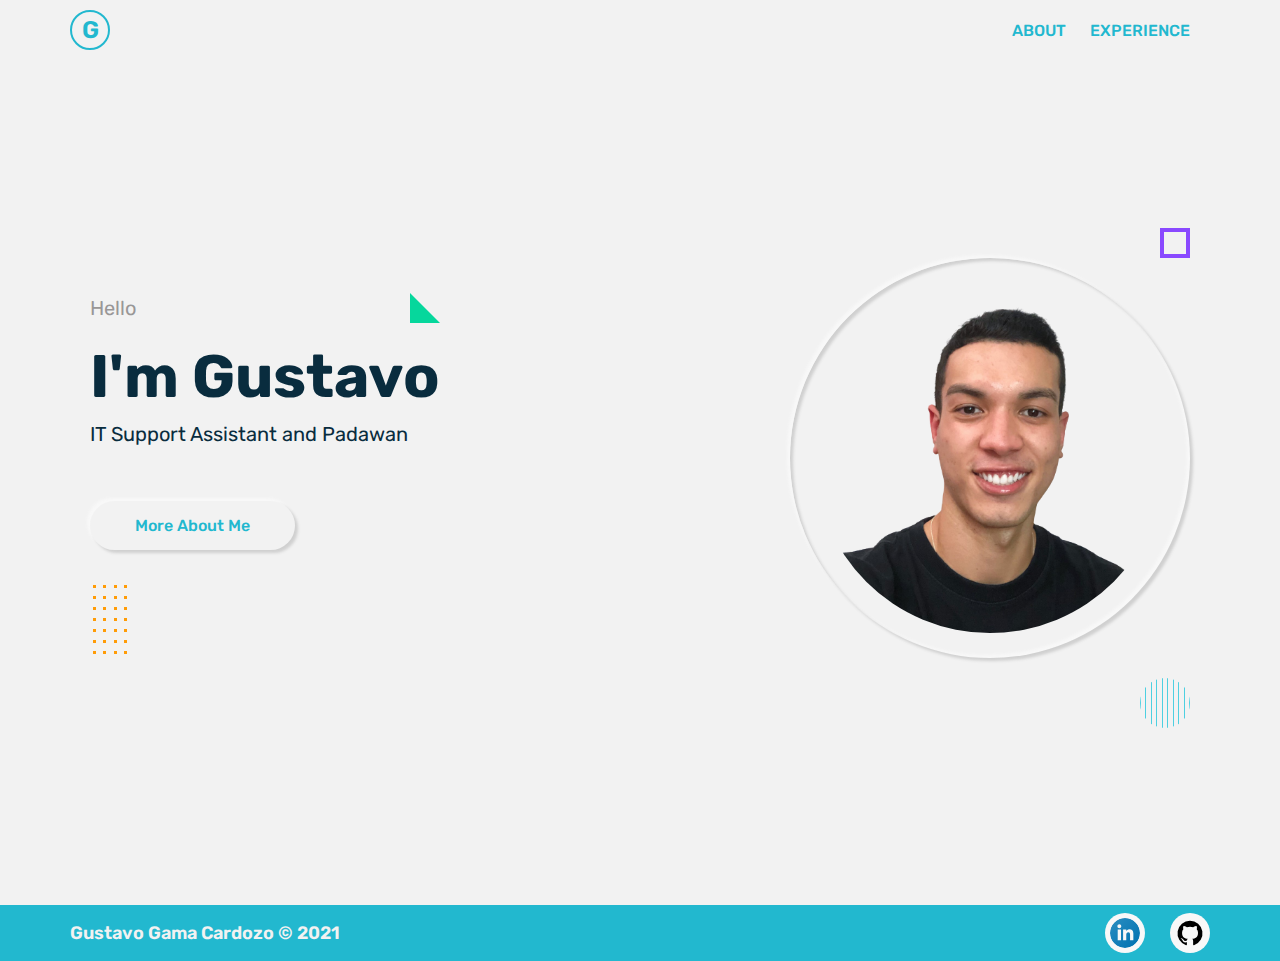
<file: index.html>
<!DOCTYPE html>
<html lang="en">

<head>
  <meta charset="UTF-8" />
  <meta http-equiv="X-UA-Compatible" content="IE=edge" />
  <meta name="viewport" content="width=device-width, initial-scale=1.0" />
  <!-- Google fonts import -->
  <link rel="preconnect" href="https://fonts.googleapis.com" />
  <link rel="preconnect" href="https://fonts.gstatic.com" crossorigin />
  <link href="https://fonts.googleapis.com/css2?family=Rubik:wght@400;500;700&display=swap" rel="stylesheet" />
  <link rel="stylesheet" href="style.css" />
  <title>Home - GGC</title>
</head>


<body>
  <!-- Header starting -->
  <header>
    <div class="header-container">
      <div class="header-row">
        <div class="logo">
          <a href="index.html">G</a>
        </div>
        <div class="header-links">
          <a href="about.html">about</a>
          <a href="experience.html">Experience</a>
        </div>
      </div>
    </div>
  </header>
  <!-- Header ending -->

  <!-- Page Section starting -->
  <section class="index-section">
    <!-- Section Left Side starting -->
    <div class="index-left-section">
      <div class="index-left-section-header">
        <p>Hello</p>
        <div class="effect effect-4"></div>
      </div>
      <h1>I'm Gustavo</h1>
      <h2>IT Support Assistant and Padawan</h2>
      <div class="index-left-section-a">
        <a href="about.html">More About Me</a>
      </div>
      <div class="effect effect-2">
        <div></div>
        <div></div>
        <div></div>
        <div></div>
        <div></div>
        <div></div>
        <div></div>
        <div></div>
        <div></div>
        <div></div>
        <div></div>
        <div></div>
        <div></div>
        <div></div>
        <div></div>
        <div></div>
        <div></div>
        <div></div>
        <div></div>
        <div></div>
        <div></div>
        <div></div>
        <div></div>
        <div></div>
        <div></div>
        <div></div>
        <div></div>
        <div></div>
      </div>
    </div>
    <!-- Section Left side ending -->

    <!-- Section right side starting -->
    <div class="index-right-section">
      <div class="effect effect-1"></div>
      <div class="index-photo">
        <img src="picture-index.png" alt="Gustavo Gama Cardozo" />
      </div>
      <div class="effect effect-5">
        <div></div>
        <div></div>
        <div></div>
        <div></div>
        <div></div>
        <div></div>
        <div></div>
        <div></div>
        <div></div>
        <div></div>
      </div>
    </div>
    <!-- Section right side ending -->
  </section>
  <!-- Page section ending -->

  <!-- Footer starting -->
  <footer>
    <p>Gustavo Gama Cardozo &copy; 2021</p>
    <div>
      <a href="https://www.linkedin.com/in/gustavogamacardozo/" target="_blank"><img src="linkedin.svg"
          alt="Linkedin icon"></a>
      <a href="https://github.com/gstgama" target="_blank"><img src="github.svg" alt="Github icon"></a>
    </div>
  </footer>
  <!-- Footer ending -->

</body>

</html>
</file>
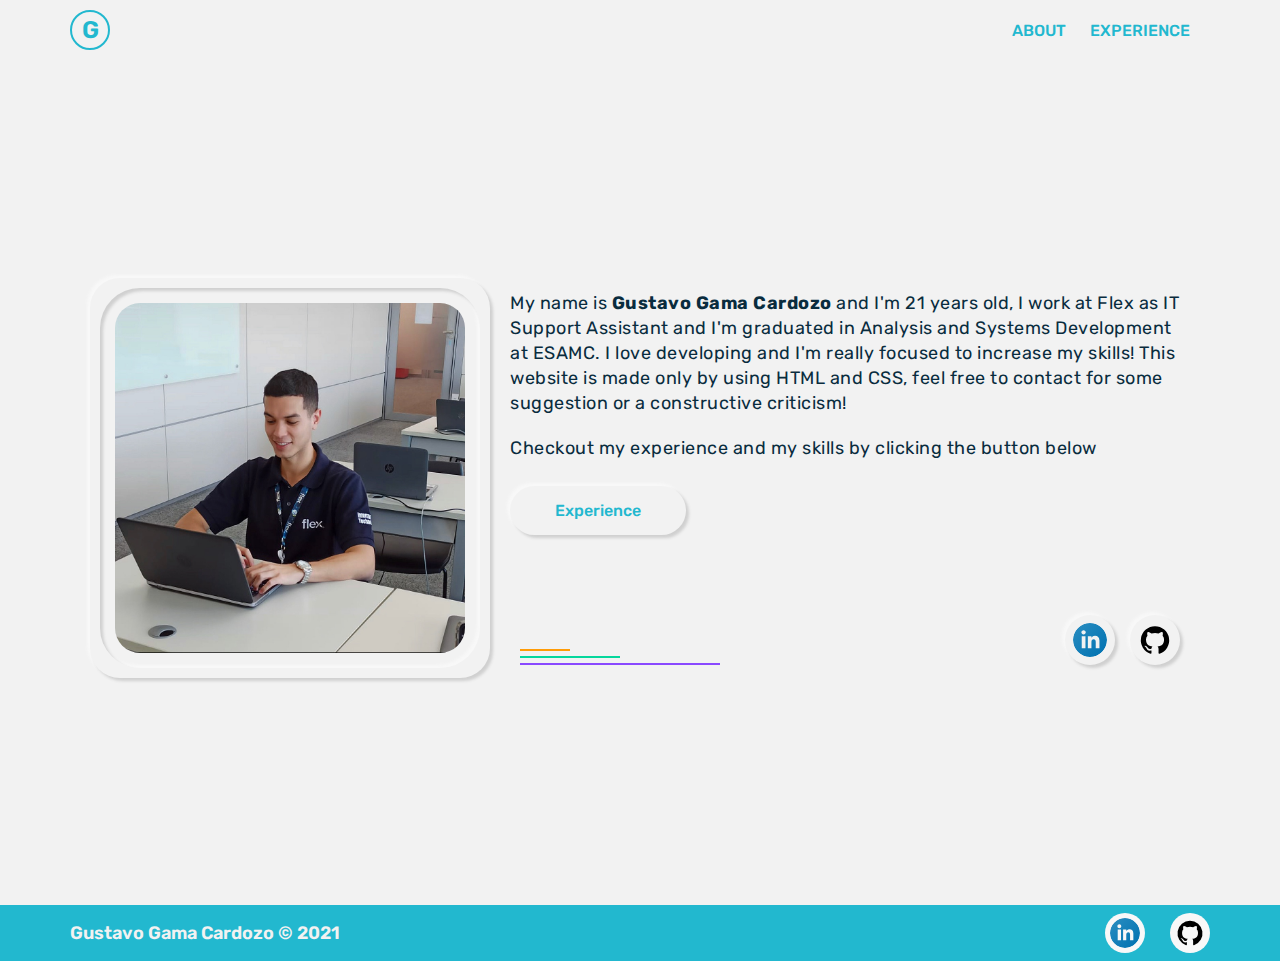
<file: about.html>
<!DOCTYPE html>
<html lang="en">

<head>
  <meta charset="UTF-8" />
  <meta http-equiv="X-UA-Compatible" content="IE=edge" />
  <meta name="viewport" content="width=device-width, initial-scale=1.0" />
  <!-- Google fonts import -->
  <link rel="preconnect" href="https://fonts.googleapis.com" />
  <link rel="preconnect" href="https://fonts.gstatic.com" crossorigin />
  <link href="https://fonts.googleapis.com/css2?family=Rubik:wght@400;500;700&display=swap" rel="stylesheet" />
  <link rel="stylesheet" href="style.css" />
  <title>About - GGC</title>
</head>

<body>
  <!-- Header starting -->
  <header>
    <div class="header-container">
      <div class="header-row">
        <div class="logo">
          <a href="index.html">G</a>
        </div>
        <div class="header-links">
          <a href="about.html">about</a>
          <a href="experience.html">Experience</a>
        </div>
      </div>
    </div>
  </header>
  <!-- Header ending -->

  <!-- Page Section starting -->
  <section class="about-section">
    <!-- Section Left side starting -->
    <div class="about-left-section">
      <div class="about-photo-background"></div>
      <div class="about-photo">
        <img src="picture-about.jpg" alt="" />
      </div>
    </div>
    <!-- Section Left side ending -->

    <!-- Section right side starting -->
    <div class="about-right-section">
      <div class="about-right-section-top">
        <p>
          My name is <strong>Gustavo Gama Cardozo</strong> and I'm 21 years
          old, I work at Flex as IT Support Assistant and I'm graduated
          in Analysis and Systems Development at
          ESAMC. I love developing and I'm really focused to
          increase my skills! This website is made only by using HTML and CSS,
          feel free to contact for some suggestion or a constructive
          criticism!
        </p>
        <p>
          Checkout my experience and my skills by clicking the button below
        </p>
        <p></p>
        <div class="about-right-section-a">
          <a href="experience.html">experience</a>
        </div>
      </div>

      <div class="about-social-footer">
        <div class="effect effect-6">
          <div class="first"></div>
          <div class="second"></div>
          <div class="third"></div>
        </div>
        <div class="about-social-links">
          <a href="https://www.linkedin.com/in/gustavogamacardozo/" target="_blank"><img src="linkedin.svg"
              alt="Linkedin icon"></a>
          <a href="https://github.com/gstgama" target="_blank"><img src="github.svg" alt="GitHub icon"></a>
        </div>
      </div>
    </div>
    <!-- Section right side ending -->
  </section>
  <!-- Page Section ending -->

  <!-- Footer starting -->
  <footer>
    <p>Gustavo Gama Cardozo &copy; 2021</p>
    <div>
      <a href="https://www.linkedin.com/in/gustavogamacardozo/" target="_blank"><img src="linkedin.svg"
          alt="Linkedin icon"></a>
      <a href="https://github.com/gstgama" target="_blank"><img src="github.svg" alt="Github icon"></a>
    </div>
  </footer>
  <!-- Footer ending -->
</body>

</html>
</file>
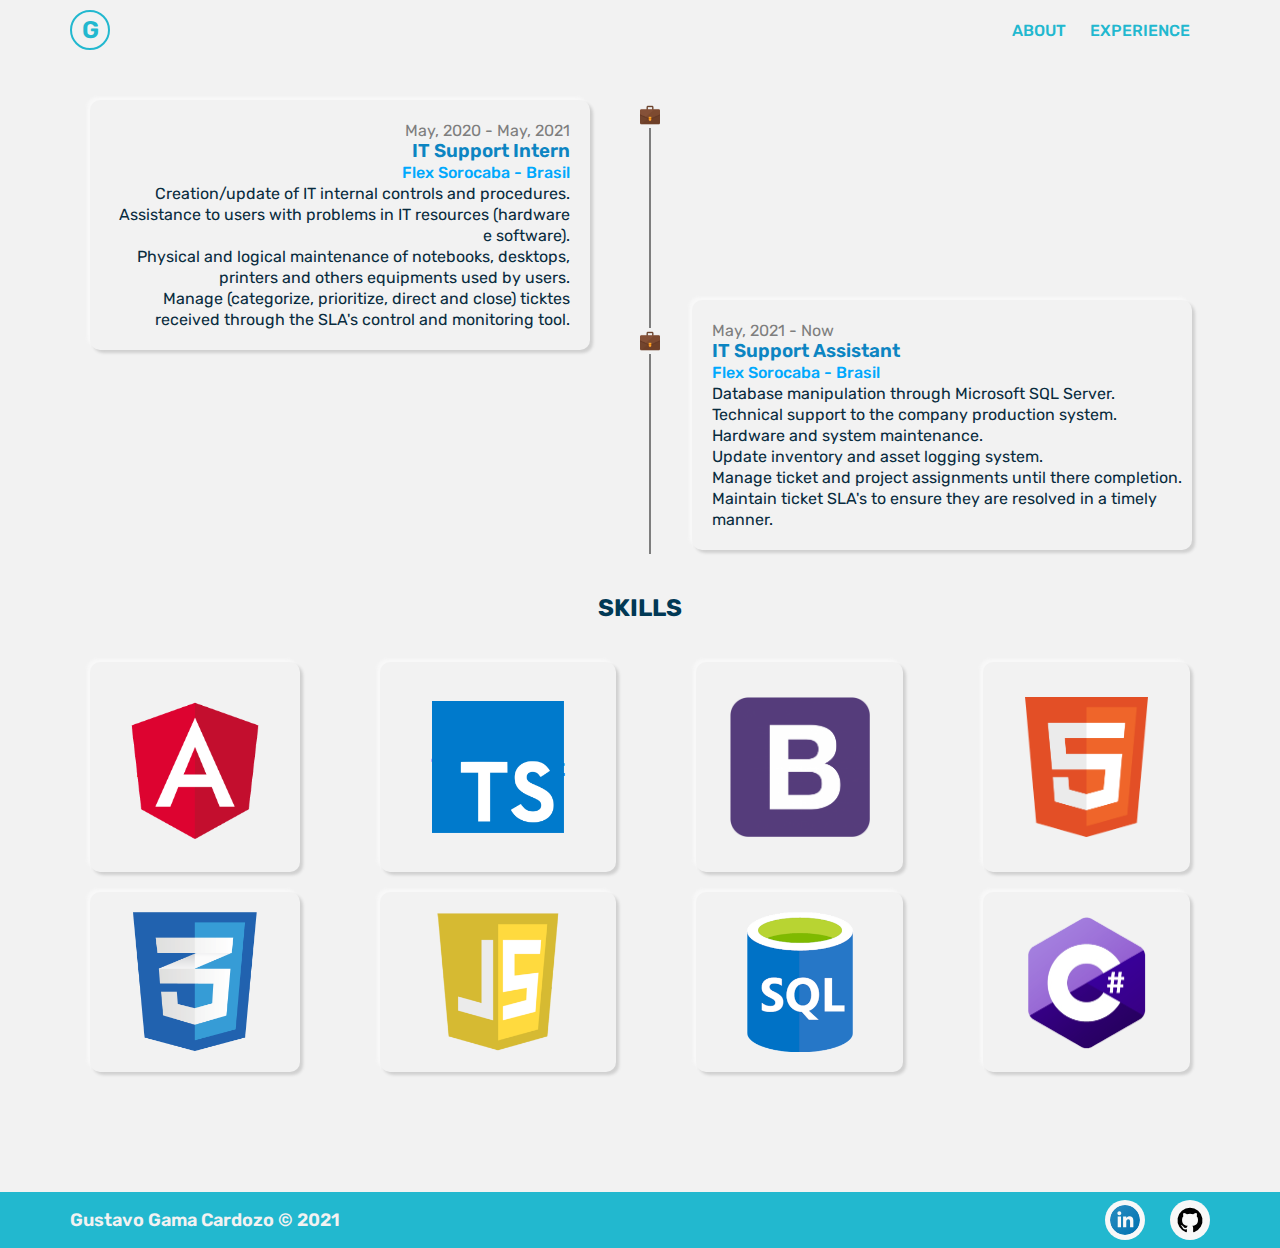
<file: experience.html>
<!DOCTYPE html>
<html lang="en">

<head>
  <meta charset="UTF-8" />
  <meta http-equiv="X-UA-Compatible" content="IE=edge" />
  <meta name="viewport" content="width=device-width, initial-scale=1.0" />
  <!-- Google fonts import -->
  <link rel="preconnect" href="https://fonts.googleapis.com" />
  <link rel="preconnect" href="https://fonts.gstatic.com" crossorigin />
  <link href="https://fonts.googleapis.com/css2?family=Rubik:wght@400;500;600;700&display=swap" rel="stylesheet" />
  <link rel="stylesheet" href="style.css" />
  <title>Experience - GGC</title>
</head>

<body>
  <!-- Header starting -->
  <header>
    <div class="header-container">
      <div class="header-row">
        <div class="logo">
          <a href="index.html">G</a>
        </div>
        <div class="header-links">
          <a href="about.html">about</a>
          <a href="experience.html">Experience</a>
        </div>
      </div>
    </div>
  </header>
  <!-- Header ending -->

  <!-- Page Section starting -->
  <section class="experience-skills-section">
    <!-- Experience section starting -->
    <div class="experience-section">
      <!-- Experience left side starting -->
      <div class="experience-left-section">
        <div class="experience-text-default">
          <span>May, 2020 - May, 2021</span>
          <h3>IT Support Intern</h3>
          <h4>Flex Sorocaba - Brasil</h4>
          <p>Creation/update of IT internal controls and procedures.</p>
          <p>
            Assistance to users with problems in IT resources (hardware e
            software).
          </p>
          <p>
            Physical and logical maintenance of notebooks, desktops, printers
            and others equipments used by users.
          </p>
          <p>
            Manage (categorize, prioritize, direct and close) ticktes received
            through the SLA's control and monitoring tool.
          </p>
        </div>
      </div>
      <!-- Experience left side ending -->

      <!-- Experience middle side starting -->
      <div class="experience-middle-section">
        <img src="briefcase.png" alt="Briefcase icon">
        <div></div>
        <img src="briefcase.png" alt="Briefcase icon">
        <div></div>
      </div>
      <!-- Experience middle side ending -->

      <!-- Experience right side starting -->
      <div class="experience-right-section">
        <div></div>
        <div class="experience-text-default">
          <span>May, 2021 - Now</span>
          <h3>IT Support Assistant</h3>
          <h4>Flex Sorocaba - Brasil</h3>
            <p>Database manipulation through Microsoft SQL Server.</p>
            <p>Technical support to the company production system.</p>
            <p>Hardware and system maintenance.</p>
            <p>Update inventory and asset logging system.</p>
            <p>Manage ticket and project assignments until there completion.</p>
            <p>
              Maintain ticket SLA's to ensure they are resolved in a timely
              manner.
            </p>
        </div>
      </div>
      <!-- Experience right side ending -->
    </div>
    <!-- Experience part ending -->

    <!-- Skills Section starting -->
    <div class="skills-section">
      <h2>Skills</h2>

      <div class="skills-section-items">
        <div class="skills-section-icon angular">
          <img src="angular-logo.png" alt="Angular logo">
          <p>Angular</p>
        </div>
        <div class="skills-section-icon typescript">
          <img src="typescript-logo.png" alt="Typescript logo">
          <p>Typescript</p>
        </div>
        <div class="skills-section-icon bootstrap">
          <img src="bootstrap-logo.png" alt="Bootstrap logo">
          <p>Bootstrap</p>
        </div>
        <div class="skills-section-icon html">
          <img src="html-logo.png" alt="HTML logo">
          <p>HTML5</p>
        </div>
        <div class="skills-section-icon css">
          <img src="css-logo.png" alt="CSS logo">
          <p>CSS3</p>
        </div>
        <div class="skills-section-icon javascript">
          <img src="javascript-logo.png" alt="Javacript logo">
          <p>Javascrpit</p>
        </div>
        <div class="skills-section-icon sql">
          <img src="sql-logo.png" alt="SQL logo">
          <P>SQL</P>
        </div>
        <div class="skills-section-icon csharp">
          <img src="csharp-logo.png" alt="CSharp logo">
          <p>C Sharp</p>
        </div>
      </div>
    </div>
    <!-- Skills Section starting -->
  </section>
  <!-- Page Section ending -->

  <!-- Footer starting -->
  <footer>
    <p>Gustavo Gama Cardozo &copy; 2021</p>
    <div>
      <a href="https://www.linkedin.com/in/gustavogamacardozo/" target="_blank"><img src="linkedin.svg"
          alt="Linkedin icon"></a>
      <a href="https://github.com/gstgama" target="_blank"><img src="github.svg" alt="Github icon"></a>
    </div>
  </footer>
  <!-- Footer ending -->
</body>

</html>
</file>
<file: style.css>
/*
COLORS:

BACKGROUND: #f2f2f2;
LIGHT: #22b8cf
TEXT: #092c3e;
*/

/* ==================================== */
/* ========== GLOBAL STYLES =========== */
/* ==================================== */

* {
  margin: 0;
  padding: 0;
  box-sizing: border-box;
}

/* ==================================== */
/* ============ BODY STYLES =========== */
/* ==================================== */

body {
  font-family: "Rubik", sans-serif;
  color: #092c3e;
  background-color: #f2f2f2;
  animation: fade 0.5s ease-in-out;
}

/* ==================================== */
/* ============= HEADER =============== */
/* ==================================== */

header {
  margin-top: 10px;
  width: 100%;
}

.header-container {
  max-width: 1140px;
  margin: auto;
}

.header-row {
  display: flex;
  flex-wrap: wrap;
  align-items: center;
  justify-content: space-between;
}

header .logo a {
  display: flex;
  justify-content: center;
  align-items: center;
  height: 40px;
  width: 40px;
  text-decoration: none;
  text-transform: uppercase;
  font-weight: 600;
  font-size: 24px;
  color: #22b8cf;
  border: 2px solid #22b8cf;
  border-radius: 50%;
}

.header-links a {
  text-decoration: none;
  text-transform: uppercase;
  font-weight: 500;
  color: #22b8cf;
  margin-right: 20px;
}
/* ================================================  */
/* ========== ALL ANCHORS HOVERED ELEMENTS ========== */
/* =============================================== */

a:hover {
  opacity: 0.7;
  transition: all 0.3s ease;
}

/* ==================================== */
/* =============== FOOTER ============= */
/* ==================================== */

footer {
  padding: 8px 70px;
  background-color: #22b8cf;

  display: flex;
  justify-content: space-between;
  align-items: center;
}

footer p {
  font-size: 18px;
  font-weight: 600;
  color: #f2f2f2;
}

footer div {
  display: flex;
  align-items: center;
  justify-content: center;
  gap: 25px;
}

footer div img {
  width: 40px;
  height: 40px;
  padding: 5px;
  border-radius: 50%;
  background-color: #f8f8f8;

  display: flex;
  align-items: center;
  justify-content: center;
}

/* ==================================== */
/* ============ INDEX PAGE ============ */
/* ==================================== */

.index-section {
  max-width: 1140px;
  height: 95vh;
  margin: auto;
  padding: 0 20px;

  display: flex;
  justify-content: space-between;
  align-items: center;
  gap: 20%;
}

.index-left-section-header {
  margin-bottom: 18px;

  display: flex;
  justify-content: space-between;
  align-items: center;
}

.index-left-section p {
  color: #999797;
  font-size: 20px;
}

.index-left-section h1 {
  font-size: 60px;
  margin-bottom: 10px;
}

.index-left-section h2 {
  font-size: 20px;
  font-weight: 400;
  margin-bottom: 70px;
}

.index-left-section-a a {
  padding: 15px 45px;
  color: #22b8cf;
  font-weight: 500;
  text-decoration: none;
  background-color: transparent;
  border-radius: 30px;
  box-shadow: 3px 3px 3px #d0d0d0, -3px -3px 3px #f8f8f8;
}

.index-right-section {
  display: flex;
  flex-direction: column;
  justify-content: center;
  align-items: flex-end;
}

.index-photo {
  border-radius: 50%;
  width: 400px;
  height: 400px;
  margin-bottom: 20px;
  box-shadow: inset 3px 3px 3px #d0d0d0, inset -3px -3px 3px #f8f8f8; /*inner shadow*/

  display: flex;
  justify-content: center;
  align-items: flex-start;
}

.index-photo img {
  width: 400px;
  height: 400px;
  padding: 15px;
  border-radius: 50%;
  box-shadow: 3px 3px 3px #d0d0d0, -3px -3px 3px #f8f8f8; /*outer shadow*/
  border: 10px solid transparent;
}

/* ============ INDEX EFFECTS ============ */

.effect-1 {
  width: 30px;
  height: 30px;
  border: 4px solid #8a49ff;
  animation: spin 10s linear infinite;
}

.effect-2 {
  margin-top: 50px;
  width: 40px;
  animation: topBounce 3s ease-in-out infinite;

  display: flex;
  flex-wrap: wrap;
  justify-content: space-between;
}

.effect-2 div {
  height: 3px;
  width: 3px;
  margin: 0 3px 8px;
  background-color: #ff9c07;
}

.effect-4 {
  border-top: 30px solid transparent;
  border-left: 30px solid #06d79c;
  animation: leftBounce 6s linear infinite;
}

.effect-4::before {
  content: "";
  opacity: 0.5;
  border-top: 30px solid transparent;
  border-left: 30px solid #06d79c;

  position: absolute;
  left: -35px;
  top: -25px;
}

.effect-5 {
  height: 50px;
  width: 50px;
  overflow: hidden;
  border-radius: 50%;
  animation: spin 10s linear infinite;

  display: flex;
  justify-content: space-between;
}

.effect-5 div {
  width: 1px;
  background-color: #4dd0e1;
}

/* ==================================== */
/* ============ ABOUT PAGE ============ */
/* ==================================== */

.about-section {
  height: 95vh;
  max-width: 1140px;
  margin: auto;
  padding: 0 20px;

  display: flex;
  justify-content: center;
  align-items: center;
  gap: 20px;
}

.about-photo {
  width: 400px;
  height: 400px;
  border-radius: 30px;
  box-shadow: 3px 3px 3px #d0d0d0, -3px -3px 3px #f8f8f8;

  display: flex;
  align-items: center;
  justify-content: center;
}

.about-photo img {
  width: 400px;
  height: 400px;
  padding: 15px;
  border-radius: 50px;
  border: 10px solid transparent;
  box-shadow: inset 3px 3px 3px #d0d0d0, inset -3px -3px 3px #f8f8f8;
}

.about-right-section {
  display: flex;
  flex-direction: column;
  gap: 95px;
}

.about-right-section-top {
  display: flex;
  flex-direction: column;
  gap: 20px;
}

.about-right-section p {
  font-size: 18px;
  line-height: 25px;
  letter-spacing: 0.5px;
}

.about-right-section-a a {
  padding: 15px 45px;
  text-decoration: none;
  text-transform: capitalize;
  color: #22b8cf;
  background-color: transparent;
  font-weight: 500;
  border-radius: 30px;
  box-shadow: 3px 3px 3px #d0d0d0, -3px -3px 3px #f8f8f8;
  transition: all 0.3s ease;
}

.about-social-footer {
  display: flex;
  justify-content: space-between;
  padding: 0 10px;
}

.about-social-links {
  display: flex;
  gap: 15px;
}

.about-social-links img {
  width: 50px;
  height: 50px;
  padding: 8px;
  background-color: transparent;
  border-radius: 50%;
  box-shadow: 3px 3px 3px #d0d0d0, -3px -3px 3px #f8f8f8;

  display: flex;
  align-items: center;
  justify-content: center;
}

/* ========== ABOUT EFFECT ========== */

.effect-6 {
  align-self: flex-end;
  animation: leftBounce 4s linear infinite;

  display: flex;
  flex-direction: column;
  gap: 5px;
}
.effect-6 .first {
  height: 2px;
  width: 50px;
  background-color: #ff9c07;
}

.effect-6 .second {
  height: 2px;
  width: 100px;
  background-color: #06d79c;
}

.effect-6 .third {
  height: 2px;
  width: 200px;
  background-color: #8a49ff;
}

/* ====================================== */
/* ========== EXPERIENCE PAGE ========== */
/* ==================================== */

.experience-skills-section {
  height: auto;
  max-width: 1140px;
  margin: auto;
  padding: 0 20px;
  margin-top: 50px;
  margin-bottom: 120px;
}

/* ========== EXPERIENCE DEFAULT TEXTS ==========*/

.experience-text-default {
  line-height: 21px;
}

.experience-text-default span {
  color: #7e7e7e;
}

.experience-text-default h3 {
  color: #0c85c2;
  font-weight: 600;
}

.experience-text-default h4 {
  color: #00a9fd;
  font-weight: 500;
}

/* ========== EXPERIENCE SECTION ========== */

.experience-section {
  display: flex;
  gap: 50px;
}

.experience-left-section .experience-text-default {
  width: 500px;
  height: 250px;
  padding: 20px;
  text-align: right;
  border-radius: 10px;
  box-shadow: 3px 3px 3px #d0d0d0, -3px -3px 3px #f8f8f8;

  display: flex;
  flex-direction: column;
  align-items: flex-end;
  flex-wrap: wrap;
}

.experience-middle-section {
  width: 2px;
  padding-top: 5px;

  display: flex;
  flex-direction: column;
  justify-content: start;
  align-items: center;
  flex-wrap: wrap;
  gap: 3px;
}

.experience-middle-section img {
  height: 20px;
}

.experience-middle-section div {
  width: 2px;
  height: 200px;
  background-color: #7e7e7e;
}

.experience-right-section .experience-text-default {
  width: 500px;
  height: 250px;
  margin-top: 40%;
  padding: 20px 0 0 20px;
  text-align: left;
  border-radius: 10px;
  box-shadow: 3px 3px 3px #d0d0d0, -3px -3px 3px #f8f8f8;

  display: flex;
  flex-direction: column;
  align-items: flex-start;
}

/* =========== SKILLS SECTION ============ */

.skills-section {
  margin-top: 40px;

  display: flex;
  flex-direction: column;
  gap: 20px;
}

.skills-section h2 {
  color: #013955;
  text-align: center;
  text-transform: uppercase;
}

.skills-section-items {
  display: grid;
  grid-template-columns: 1fr 1fr 1fr 1fr;
  column-gap: 80px;
}

.skills-section-items div {
  align-items: center;
  padding: 20px;
  margin-top: 20px;
  border-radius: 10px;
  box-shadow: 3px 3px 3px #d0d0d0, -3px -3px 3px #f8f8f8;

  display: flex;
  flex-direction: column;
  justify-content: center;
}

.skills-section-items p {
  font-size: 30px;
  font-weight: 600;
  position: absolute;
  z-index: -1;
}

.skills-section-items div img:hover {
  opacity: 0.04;
  transition: all 1s ease-out;
}

/* ========== SKILLS IMAGES AND HIDE TEXTS ========== */

.skills-section img {
  height: 140px;
}

.angular img {
  height: 170px;
}
.angular p{
  color: #ff0000;
}

.typescript p,
.typescript img {
  color: #0b6dff;
  font-size: 25px;
}

.bootstrap p,
.bootstrap img {
  color: #3f0086;
  font-size: 25px;
}


.html p,
.html img {
  color: #f06428;
}

.css p,
.css img {
  color: #4099d5;
}

.javascript p,
.javascript img {
  color: #bdb000;
  font-size: 20px;
}

.sql p,
.sql img {
  color: #7fba00;
}

.csharp p,
.csharp img {
  color: #39008f;
}

/* ====================================== */
/* ========== RESPONSIBILITY =========== */
/* ==================================== */

@media (max-width: 600px) {
  /* ========== HEADER ========== */

  .header-container {
    transform: scale(0.9);
  }

  /* ========== INDEX ========== */

  .index-section {
    transform: scale(0.8);
    height: auto;

    flex-direction: column;
    gap: 100px;
  }

  /* ========== ABOUT ========== */

  .about-section {
    transform: scale(0.8);
    height: auto;

    flex-direction: column;
  }

  .about-right-section {
    gap: 50px;
  }

  .about-right-section-top {
    justify-self: center;
    align-items: center;
  }

  /* ========== EXPERIENCE ========== */

  .experience-section {
    transform: scale(0.9);

    flex-direction: column;
    align-items: center;
    gap: 30px;
  }

  .experience-left-section .experience-text-default {
    text-align: left;

    display: flex;
    flex-direction: column;
    align-items: flex-start;
  }

  .experience-middle-section {
    padding-left: 10px;
  }

  .experience-middle-section div {
    width: 1px;
    height: 50px;
  }

  .experience-middle-section div:last-child {
    display: none;
  }

  .experience-middle-section i {
    display: none;
  }

  .experience-right-section .experience-text-default {
    margin-top: 0;
  }

  /* ========== SKILLS ========== */

  .skills-section {
    transform: scale(0.8);
    margin-top: 0;
  }

  .skills-section-items {
    display: grid;
    justify-content: center;
    grid-template-rows: 1fr 1fr;
    grid-template-columns: 200px 200px;
    row-gap: 50px;
    column-gap: 120px;
  }

  .csharp p {
    font-size: 20px;
  }

  /* ========== FOOTER ========== */

  footer p,
  footer div {
    font-size: 14px;
  }
}

@media (min-width: 600px) and (max-width: 1200px) {
  /* ========== HEADER ========== */

  .header-container {
    transform: scale(0.95);
    margin-bottom: 30px;
  }

  /* ========== INDEX ========== */

  .index-section {
    transform: scale(0.9);
    margin: 30px 0;
    height: auto;

    flex-direction: column;
    gap: 100px;
  }

  /* ========== ABOUT ========== */

  .about-section {
    transform: scale(0.9);
    height: 95vh;

    flex-direction: column;
  }

  .about-right-section {
    gap: 50px;
  }

  .about-right-section-top {
    justify-self: center;
    align-items: center;
  }

  /* ========== EXPERIENCE ========== */

  .experience-section {
    transform: scale(0.95);

    flex-direction: column;
    align-items: center;
    gap: 30px;
  }

  .experience-left-section .experience-text-default {
    text-align: left;

    display: flex;
    flex-direction: column;
    align-items: flex-start;
  }

  .experience-middle-section {
    padding-left: 10px;
  }

  .experience-middle-section div {
    width: 1px;
    height: 50px;
  }

  .experience-middle-section div:last-child {
    display: none;
  }

  .experience-middle-section i {
    display: none;
  }

  .experience-right-section .experience-text-default {
    margin-top: 0;
  }

  /* ========== SKILLS ========== */

  .skills-section {
    transform: scale(0.9);
  }

  .skills-section-items {
    display: grid;
    justify-content: center;
    grid-template-rows: 1fr 1fr;
    grid-template-columns: 200px 200px;
    row-gap: 50px;
    column-gap: 120px;
  }

  /* ========== FOOTER ========== */

  footer {
    margin-top: 40px;
  }

  footer p,
  footer div {
    transform: scale(0.95);
  }
}

/* ====================================== */
/* ============ ANIMATIONS ============= */
/* ==================================== */

@keyframes fade {
  0% {
    opacity: 0;
  }
  100% {
    opacity: 1;
  }
}

@keyframes spin {
  0% {
    transform: rotate(0deg);
  }
  100% {
    transform: rotate(360deg);
  }
}

@keyframes topBounce {
  0%,
  100% {
    transform: translateY(0);
  }
  50% {
    transform: translateY(25px);
  }
}

@keyframes leftBounce {
  0%,
  100% {
    transform: translateX(0);
  }
  50% {
    transform: translateX(25px);
  }
}
</file>
